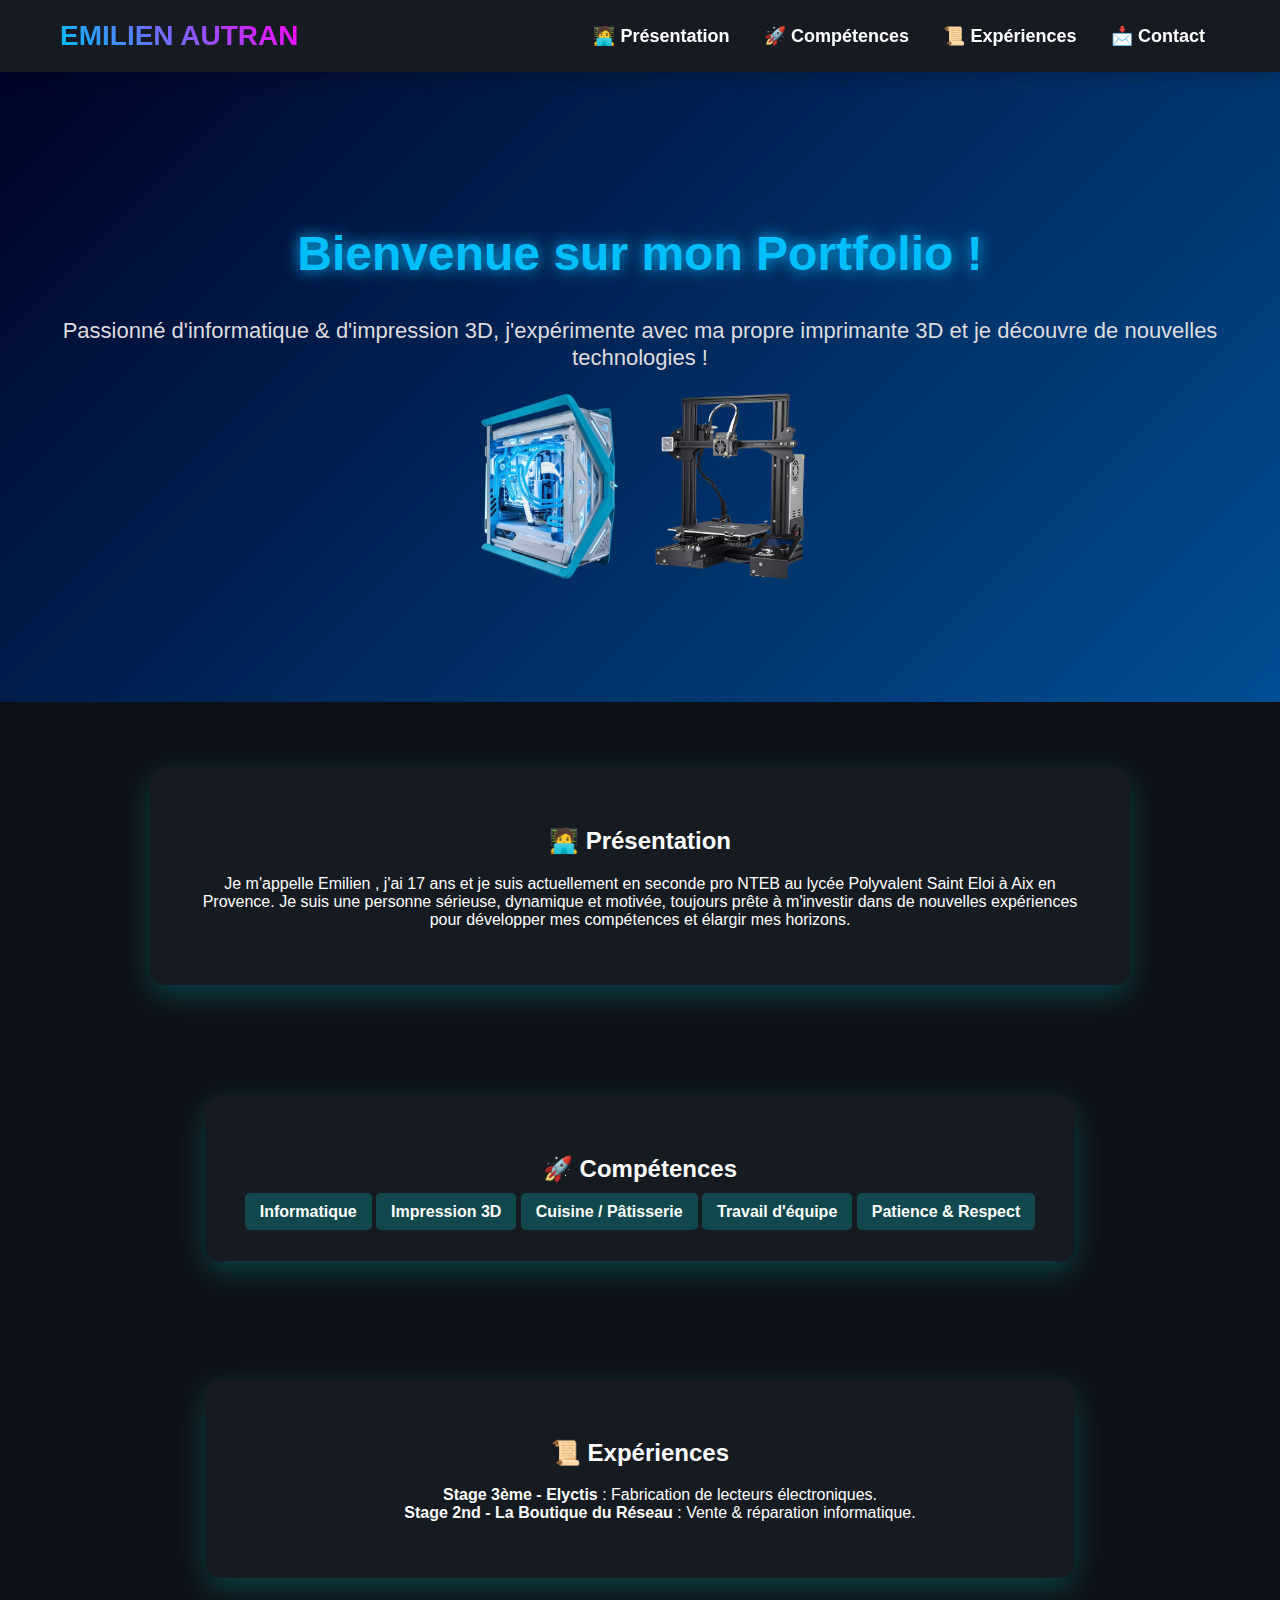
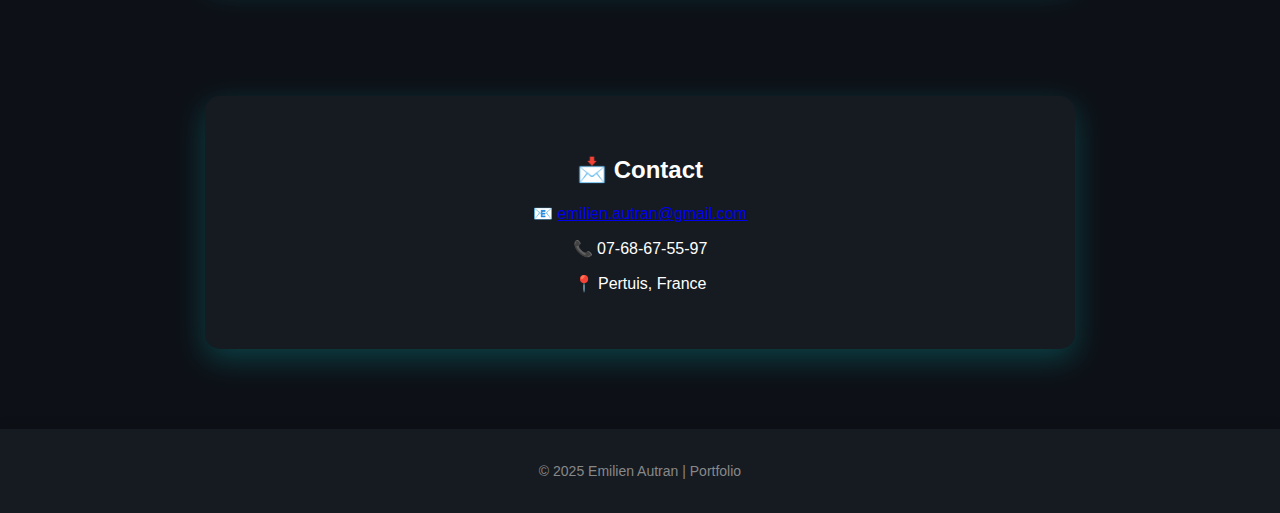
<file: index.html>
<!DOCTYPE html>
<html lang="fr">
<head>
    <meta charset="UTF-8">
    <meta name="viewport" content="width=device-width, initial-scale=1.0">
    <title>Emilien Autran - Portfolio</title>
    <link rel="stylesheet" href="style.css">
    <script defer src="script.js"></script>
</head>
<body>

    <header class="header">
        <div class="logo"><span class="gradient-text">EMILIEN AUTRAN</span></div>
        <nav>
            <a href="#about" class="nav-link">🧑‍💻 Présentation</a>
            <a href="#skills" class="nav-link">🚀 Compétences</a>
            <a href="#experience" class="nav-link">📜 Expériences</a>
            <a href="#contact" class="nav-link">📩 Contact</a>
        </nav>
    </header>

    <section class="hero">
        <div class="hero-content">
            <h1 class="glow-text">Bienvenue sur mon Portfolio !</h1>
            <p class="hero-subtitle">
                <span class="emoji"></span> Passionné d'informatique & <span class="emoji"></span> d'impression 3D, 
                j'expérimente avec ma propre imprimante 3D et je découvre de nouvelles technologies !
            </p>
            <div class="tech-icons">
                <img src="PC.png" alt="PC Gaming" class="tech-item">
                <img src="I3D.png" alt="Imprimante 3D" class="tech-item">
            </div>
        </div>
    </section>

    <section class="cat">
    <section id="about" class="content card">
        <h2>🧑‍💻 Présentation</h2>
        <p>Je m'appelle Emilien , j'ai 17 ans et je suis actuellement en seconde pro NTEB au lycée Polyvalent Saint Eloi à Aix en Provence. Je suis une personne sérieuse, dynamique et motivée, toujours prête à m'investir dans de nouvelles expériences pour développer mes compétences et élargir mes horizons.</p>
    </section>

    <section class="cat2">
    <section id="skills" class="content card">
        <h2>🚀 Compétences</h2>
        <div class="skills">
            <span>Informatique</span>
            <span>Impression 3D</span>
            <span>Cuisine / Pâtisserie</span>
            <span>Travail d'équipe</span>
            <span>Patience & Respect</span>
        </div>
    </section>
<br>
    <section class="cat3"></section>
    <section id="experience" class="content card">
        <h2>📜 Expériences</h2>
        <ul>
            <strong>Stage 3ème - Elyctis</strong> : Fabrication de lecteurs électroniques.<br>
            <strong>Stage 2nd - La Boutique du Réseau</strong> : Vente & réparation informatique.
        </ul>
    </section>
<br>
<section class="cat4"></section>
    <section id="contact" class="content card">
        <h2>📩 Contact</h2>
        <p>📧 <a href="mailto:emilien.autran@gmail.com">emilien.autran@gmail.com</a></p>
        <p>📞 07-68-67-55-97</p>
        <p>📍 Pertuis, France</p>
    </section>
    </section>
    </section>
    </section>

    <footer>
        <p>© 2025 Emilien Autran | Portfolio</p>
    </footer>

</body>
</html>
</file>
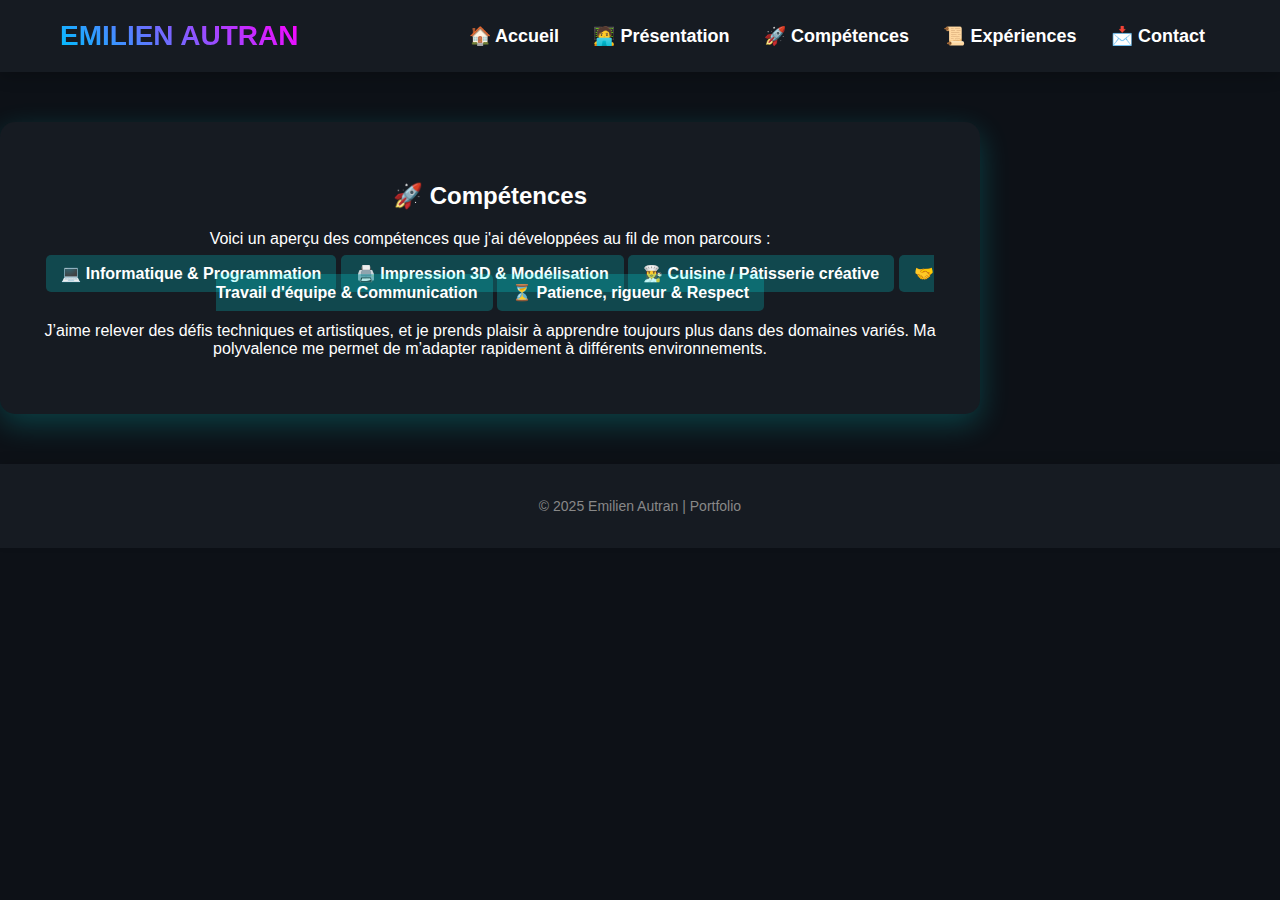
<file: competences.html>
<!DOCTYPE html>
<html lang="fr">
<head>
  <meta charset="UTF-8" />
  <meta name="viewport" content="width=device-width, initial-scale=1" />
  <title>Compétences - Emilien Autran</title>
  <link rel="stylesheet" href="style.css" />
  <script src="script.js" defer></script>
</head>
<body>

  <header class="header">
    <div class="logo"><span class="gradient-text">EMILIEN AUTRAN</span></div>
    <nav>
      <a href="index.html" class="nav-link">🏠 Accueil</a>
      <a href="presentation.html" class="nav-link">🧑‍💻 Présentation</a>
      <a href="competences.html" class="nav-link active">🚀 Compétences</a>
      <a href="experiences.html" class="nav-link">📜 Expériences</a>
      <a href="contact.html" class="nav-link">📩 Contact</a>
    </nav>
  </header>

  <main class="content card">
    <h2>🚀 Compétences</h2>
    <p>Voici un aperçu des compétences que j'ai développées au fil de mon parcours :</p>
    <div class="skills">
      <span>💻 Informatique & Programmation</span>
      <span>🖨️ Impression 3D & Modélisation</span>
      <span>👩‍🍳 Cuisine / Pâtisserie créative</span>
      <span>🤝 Travail d'équipe & Communication</span>
      <span>⏳ Patience, rigueur & Respect</span>
    </div>
    <p style="margin-top:20px;">
      J’aime relever des défis techniques et artistiques, et je prends plaisir à apprendre toujours plus dans des domaines variés. 
      Ma polyvalence me permet de m’adapter rapidement à différents environnements.
    </p>
  </main>

  <footer>
    <p>© 2025 Emilien Autran | Portfolio</p>
  </footer>

</body>
</html>
</file>
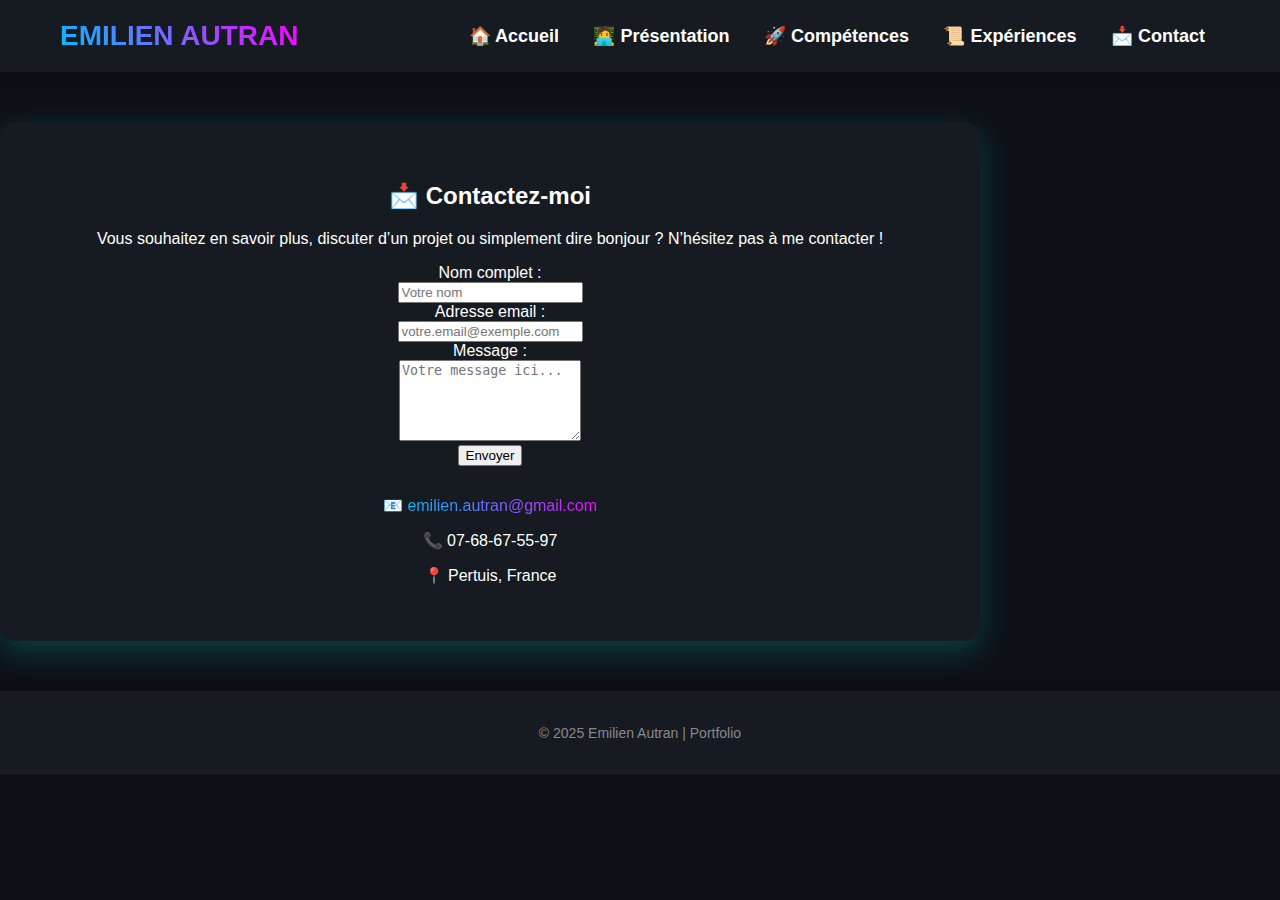
<file: contact.html>
<!DOCTYPE html>
<html lang="fr">
<head>
  <meta charset="UTF-8" />
  <meta name="viewport" content="width=device-width, initial-scale=1" />
  <title>Contact - Emilien Autran</title>
  <link rel="stylesheet" href="style.css" />
  <style>
    /* Animation de chargement */
    .loader {
      display: none;
      margin-top: 20px;
      text-align: center;
    }

    .loader:after {
      content: "";
      display: inline-block;
      width: 32px;
      height: 32px;
      border: 4px solid #6c63ff;
      border-top: 4px solid transparent;
      border-radius: 50%;
      animation: spin 1s linear infinite;
    }

    @keyframes spin {
      to {
        transform: rotate(360deg);
      }
    }

    /* Supprime le reflet sur les boutons */
    .btn:hover {
      filter: none;
    }
  </style>
  <script>
    document.addEventListener("DOMContentLoaded", () => {
      const form = document.getElementById("contactForm");
      const loader = document.querySelector(".loader");

      form.addEventListener("submit", async (e) => {
        e.preventDefault();
        loader.style.display = "block"; // affiche le loader
        const data = new FormData(form);

        try {
          const response = await fetch("https://formspree.io/f/xzzgbdba", {
            method: "POST",
            body: data,
            headers: {
              'Accept': 'application/json'
            }
          });

          if (response.ok) {
            window.location.href = "merci.html"; // redirection personnalisée
          } else {
            alert("Une erreur est survenue. Merci de réessayer.");
          }
        } catch (error) {
          alert("Une erreur est survenue. Merci de réessayer.");
        } finally {
          loader.style.display = "none";
        }
      });
    });
  </script>
</head>
<body>

  <header class="header">
    <div class="logo"><span class="gradient-text">EMILIEN AUTRAN</span></div>
    <nav>
      <a href="index.html" class="nav-link">🏠 Accueil</a>
      <a href="presentation.html" class="nav-link">🧑‍💻 Présentation</a>
      <a href="competences.html" class="nav-link">🚀 Compétences</a>
      <a href="experiences.html" class="nav-link">📜 Expériences</a>
      <a href="contact.html" class="nav-link active">📩 Contact</a>
    </nav>
  </header>

  <main class="content card">
    <h2>📩 Contactez-moi</h2>
    <p>Vous souhaitez en savoir plus, discuter d’un projet ou simplement dire bonjour ? N’hésitez pas à me contacter !</p>

    <form id="contactForm" class="contact-form">
      <label for="name">Nom complet :</label><br />
      <input type="text" id="name" name="name" placeholder="Votre nom" required /><br />

      <label for="email">Adresse email :</label><br />
      <input type="email" id="email" name="email" placeholder="votre.email@exemple.com" required /><br />

      <label for="message">Message :</label><br />
      <textarea id="message" name="message" rows="5" placeholder="Votre message ici..." required></textarea><br />

      <button type="submit" class="btn">Envoyer</button>
      <div class="loader"></div>
    </form>

    <section class="contact-info" style="margin-top:30px;">
      <p>📧 <a href="mailto:emilien.autran@gmail.com" class="gradient-text">emilien.autran@gmail.com</a></p>
      <p>📞 07-68-67-55-97</p>
      <p>📍 Pertuis, France</p>
    </section>
  </main>

  <footer>
    <p>© 2025 Emilien Autran | Portfolio</p>
  </footer>

</body>
</html>
</file>
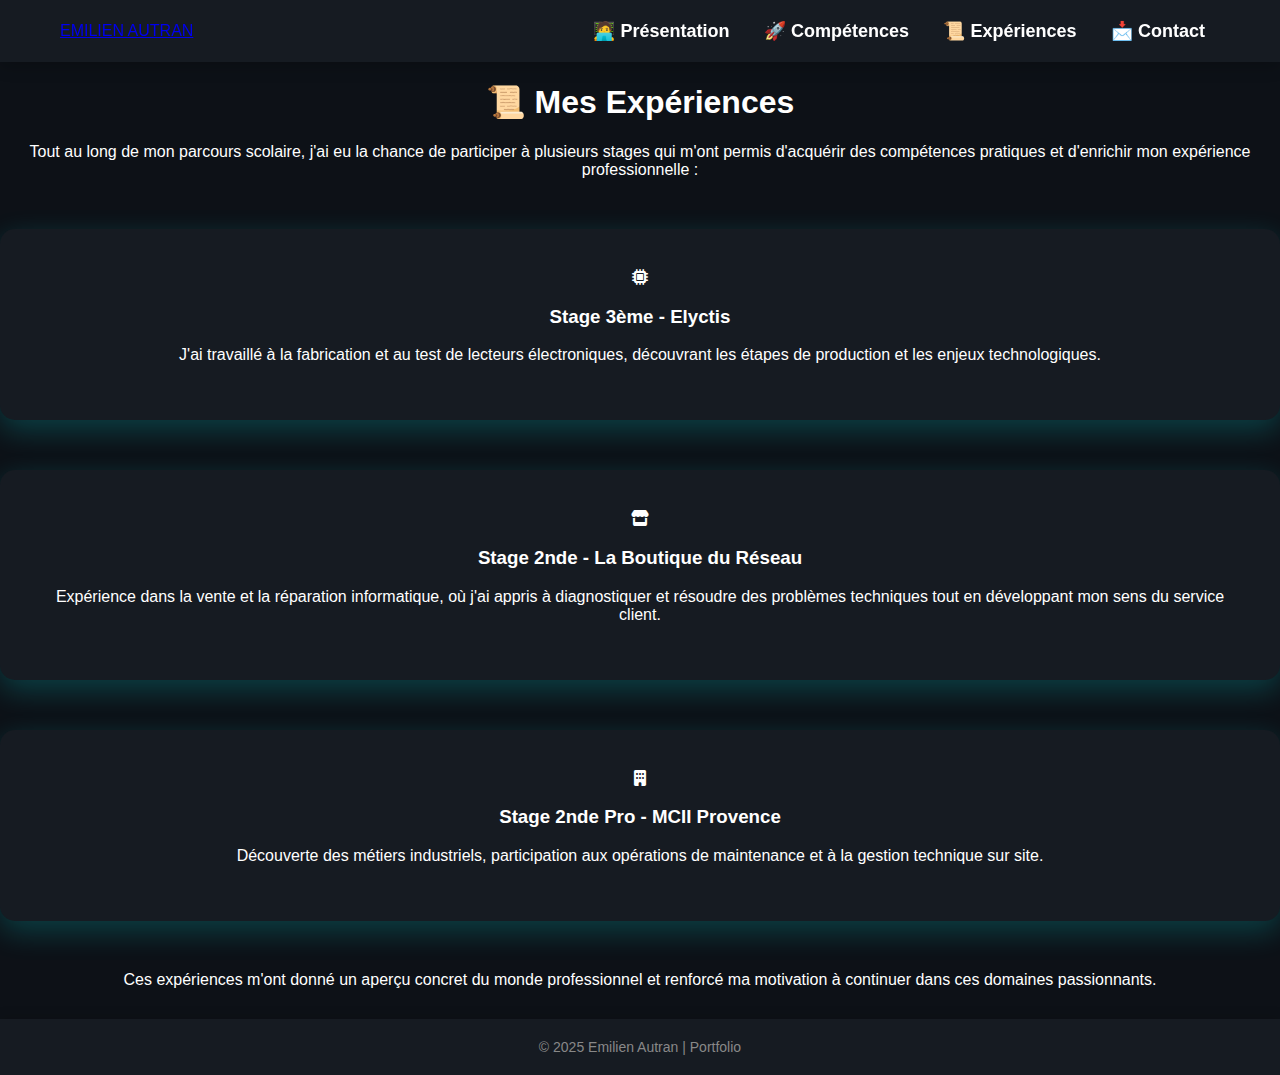
<file: experiences.html>
<!DOCTYPE html>
<html lang="fr">
<head>
  <meta charset="UTF-8" />
  <meta name="viewport" content="width=device-width, initial-scale=1" />
  <title>Expériences - Emilien Autran</title>
  <link rel="stylesheet" href="style.css" />
  <script src="script.js" defer></script>
  <link rel="stylesheet" href="https://cdnjs.cloudflare.com/ajax/libs/font-awesome/6.5.0/css/all.min.css"/>
</head>
<body>

  <header class="header">
    <a href="index.html" class="logo-glow">EMILIEN AUTRAN</a>
    <nav>
      <a href="presentation.html" class="nav-link">🧑‍💻 Présentation</a>
      <a href="competences.html" class="nav-link">🚀 Compétences</a>
      <a href="experiences.html" class="nav-link active">📜 Expériences</a>
      <a href="contact.html" class="nav-link">📩 Contact</a>
    </nav>
  </header>

  <main class="main-content">
    <h1 class="title">📜 Mes Expériences</h1>
    <p class="subtitle">
      Tout au long de mon parcours scolaire, j'ai eu la chance de participer à plusieurs stages qui m'ont permis d'acquérir des compétences pratiques et d'enrichir mon expérience professionnelle :
    </p>

    <section class="card-grid">
      <div class="card">
        <i class="fas fa-microchip"></i>
        <h3>Stage 3ème - Elyctis</h3>
        <p>J'ai travaillé à la fabrication et au test de lecteurs électroniques, découvrant les étapes de production et les enjeux technologiques.</p>
      </div>
      <div class="card">
        <i class="fas fa-store"></i>
        <h3>Stage 2nde - La Boutique du Réseau</h3>
        <p>Expérience dans la vente et la réparation informatique, où j'ai appris à diagnostiquer et résoudre des problèmes techniques tout en développant mon sens du service client.</p>
      </div>
      <div class="card">
        <i class="fas fa-building"></i>
        <h3>Stage 2nde Pro - MCII Provence</h3>
        <p>Découverte des métiers industriels, participation aux opérations de maintenance et à la gestion technique sur site.</p>
      </div>
    </section>

    <p class="subtitle" style="margin-top: 2rem;">
      Ces expériences m'ont donné un aperçu concret du monde professionnel et renforcé ma motivation à continuer dans ces domaines passionnants.
    </p>
  </main>

  <footer>
    © 2025 Emilien Autran | Portfolio
  </footer>

</body>
</html>
</file>
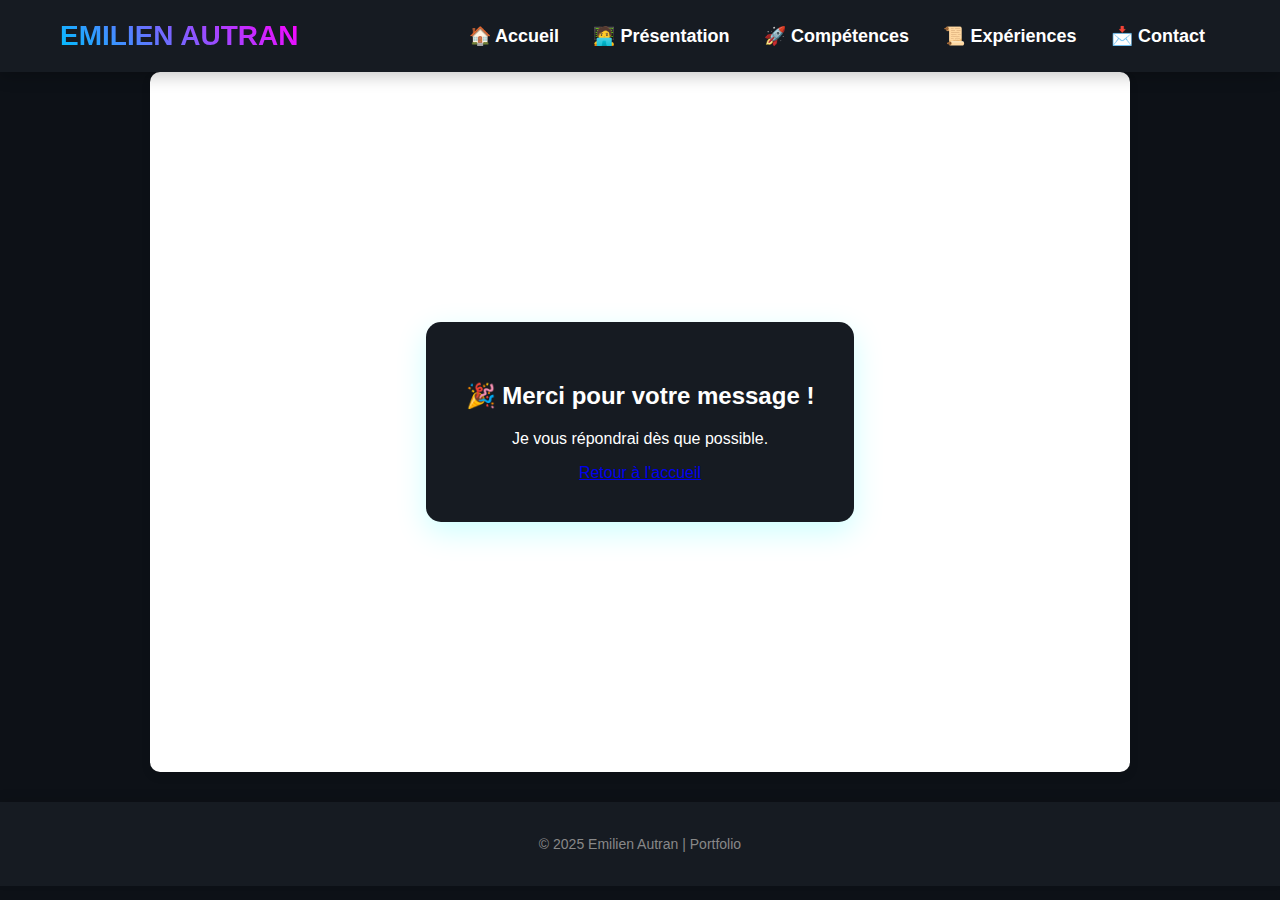
<file: merci.html>
<!DOCTYPE html>
<html lang="fr">
<head>
  <meta charset="UTF-8">
  <title>Merci - Emilien Autran</title>
  <link rel="stylesheet" href="style.css">
</head>
<body>
  <header class="header">
    <div class="logo"><span class="gradient-text">EMILIEN AUTRAN</span></div>
    <nav>
      <a href="index.html" class="nav-link active">🏠 Accueil</a>
      <a href="presentation.html" class="nav-link">🧑‍💻 Présentation</a>
      <a href="competences.html" class="nav-link">🚀 Compétences</a>
      <a href="experiences.html" class="nav-link">📜 Expériences</a>
      <a href="contact.html" class="nav-link">📩 Contact</a>
    </nav>
  </header>

  <main class="content" style="display: flex; justify-content: center; align-items: center; min-height: 60vh;">
    <div class="card" style="text-align: center; padding: 40px;">
      <h2>🎉 Merci pour votre message !</h2>
      <p>Je vous répondrai dès que possible.</p>
      <a href="index.html" class="btn" style="margin-top: 20px;">Retour à l'accueil</a>
    </div>
  </main>

  <footer>
    <p>© 2025 Emilien Autran | Portfolio</p>
  </footer>
</body>
</html>
</file>
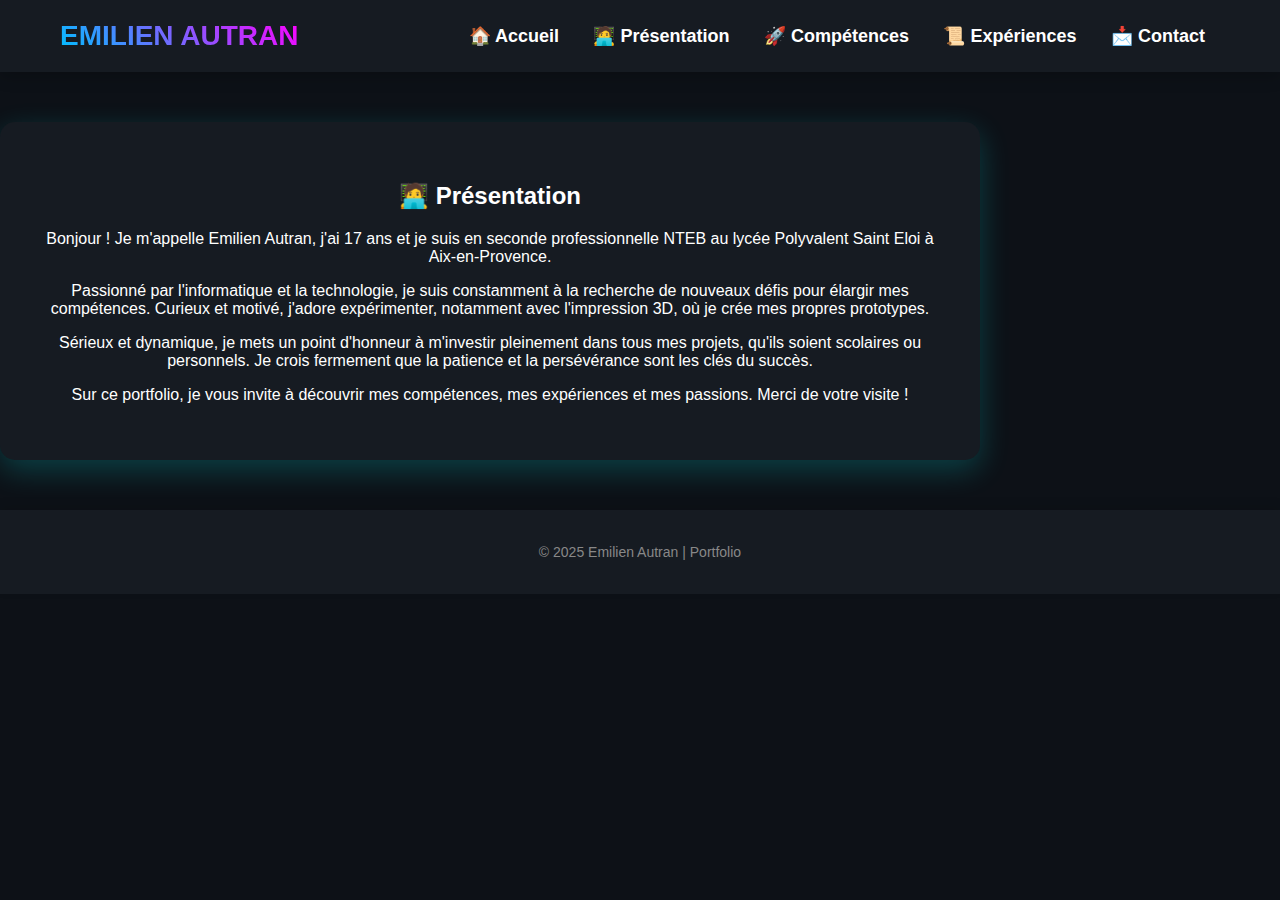
<file: presentation.html>
<!DOCTYPE html>
<html lang="fr">
<head>
  <meta charset="UTF-8" />
  <meta name="viewport" content="width=device-width, initial-scale=1" />
  <title>Présentation - Emilien Autran</title>
  <link rel="stylesheet" href="style.css" />
  <script src="script.js" defer></script>
</head>
<body>

  <header class="header">
    <div class="logo"><span class="gradient-text">EMILIEN AUTRAN</span></div>
    <nav>
      <a href="index.html" class="nav-link">🏠 Accueil</a>
      <a href="presentation.html" class="nav-link active">🧑‍💻 Présentation</a>
      <a href="competences.html" class="nav-link">🚀 Compétences</a>
      <a href="experiences.html" class="nav-link">📜 Expériences</a>
      <a href="contact.html" class="nav-link">📩 Contact</a>
    </nav>
  </header>

  <main class="content card">
    <h2>🧑‍💻 Présentation</h2>
    <p>
      Bonjour ! Je m'appelle Emilien Autran, j'ai 17 ans et je suis en seconde professionnelle NTEB au lycée Polyvalent Saint Eloi à Aix-en-Provence.
    </p>
    <p>
      Passionné par l'informatique et la technologie, je suis constamment à la recherche de nouveaux défis pour élargir mes compétences. Curieux et motivé, j'adore expérimenter, notamment avec l'impression 3D, où je crée mes propres prototypes.
    </p>
    <p>
      Sérieux et dynamique, je mets un point d'honneur à m'investir pleinement dans tous mes projets, qu'ils soient scolaires ou personnels. Je crois fermement que la patience et la persévérance sont les clés du succès.
    </p>
    <p>
      Sur ce portfolio, je vous invite à découvrir mes compétences, mes expériences et mes passions. Merci de votre visite !
    </p>
  </main>

  <footer>
    <p>© 2025 Emilien Autran | Portfolio</p>
  </footer>

</body>
</html>
</file>
<file: style.css>
body {
  font-family: 'Arial', sans-serif;
  margin: 0;
  padding: 0;
  background-color: #0d1117;
  color: white;
  text-align: center;
  scroll-behavior: smooth;
}


.header {
  display: flex;
  justify-content: space-between;
  align-items: center;
  padding: 20px 60px;
  background: #161b22;
  box-shadow: 0 5px 15px rgba(0, 0, 0, 0.2);
  position: sticky;
  top: 0;
  z-index: 1000;
}


.logo {
  font-size: 28px;
  font-weight: bold;
  color: white;
  text-transform: uppercase;
}


.gradient-text {
  background: linear-gradient(45deg, #00bfff, #ff00ff);
  background-clip: text;
  -webkit-background-clip: text;
  -webkit-text-fill-color: transparent;
  color: transparent; 
}


nav a {
  color: white;
  text-decoration: none;
  margin: 0 15px;
  font-weight: bold;
  transition: transform 0.3s ease, color 0.3s ease;
  font-size: 18px;
  display: inline-block;
}

nav a:hover {
  color: #00bfff;
  text-shadow: 0 0 8px #00bfff;
  transform: scale(1.1);
}


.hero {
  height: 70vh;
  display: flex;
  align-items: center;
  justify-content: center;
  background: linear-gradient(135deg, #000428, #004e92);
}

.hero-content {
  text-align: center;
  padding: 40px;
}

.glow-text {
  font-size: 48px;
  color: #00bfff;
  text-shadow: 0 0 15px #00bfff;
  animation: glow 1.5s infinite alternate;
}

.hero-subtitle {
  font-size: 22px;
  color: #ddd;
  margin-top: 15px;
}


.emoji {
  font-size: 28px;
}


.tech-icons {
  margin-top: 20px;
  display: flex;
  justify-content: center;
  gap: 30px;
}

.tech-item {
  width: 150px;
  animation: float 3s infinite ease-in-out;
}

@keyframes float {
  0% { transform: translateY(0px); }
  50% { transform: translateY(-10px); }
  100% { transform: translateY(0px); }
}


html {
  scroll-behavior: smooth;
}

.card:skills {
  display: flex;
  flex-wrap: wrap;
  justify-content: center;
  gap: 10px; 
  margin-top: 15px;
}

.skills span {
  background: rgba(0, 255, 255, 0.2);
  color: white;
  padding: 10px 15px;
  border-radius: 5px;
  font-weight: bold;
  text-align: center;
  min-width: 120px; 
}


.content {
  padding: 80px 40px;
  max-width: 900px;
  margin: auto;
  background: white;
  box-shadow: 0 4px 10px rgba(0, 0, 0, 0.1);
  border-radius: 10px;
  margin-bottom: 20px;
}


.card {
  background: #161b22;
  padding: 40px;
  border-radius: 15px;
  box-shadow: 0 10px 30px rgba(0, 255, 255, 0.2);
  margin: 50px 0;
  transition: transform 0.3s ease, box-shadow 0.3s ease;
}

.card:hover {
  transform: scale(1.05);
}

.cat {
  display: flex;
  justify-content: center;
  gap: 10px;
  flex-wrap: wrap;
  margin-top: 15px;
}


footer {
  background: #161b22;
  padding: 20px;
  margin-top: 30px;
  font-size: 14px;
  color: #888;
  box-shadow: 0 -4px 10px rgba(0, 0, 0, 0.1);
}
</file>
